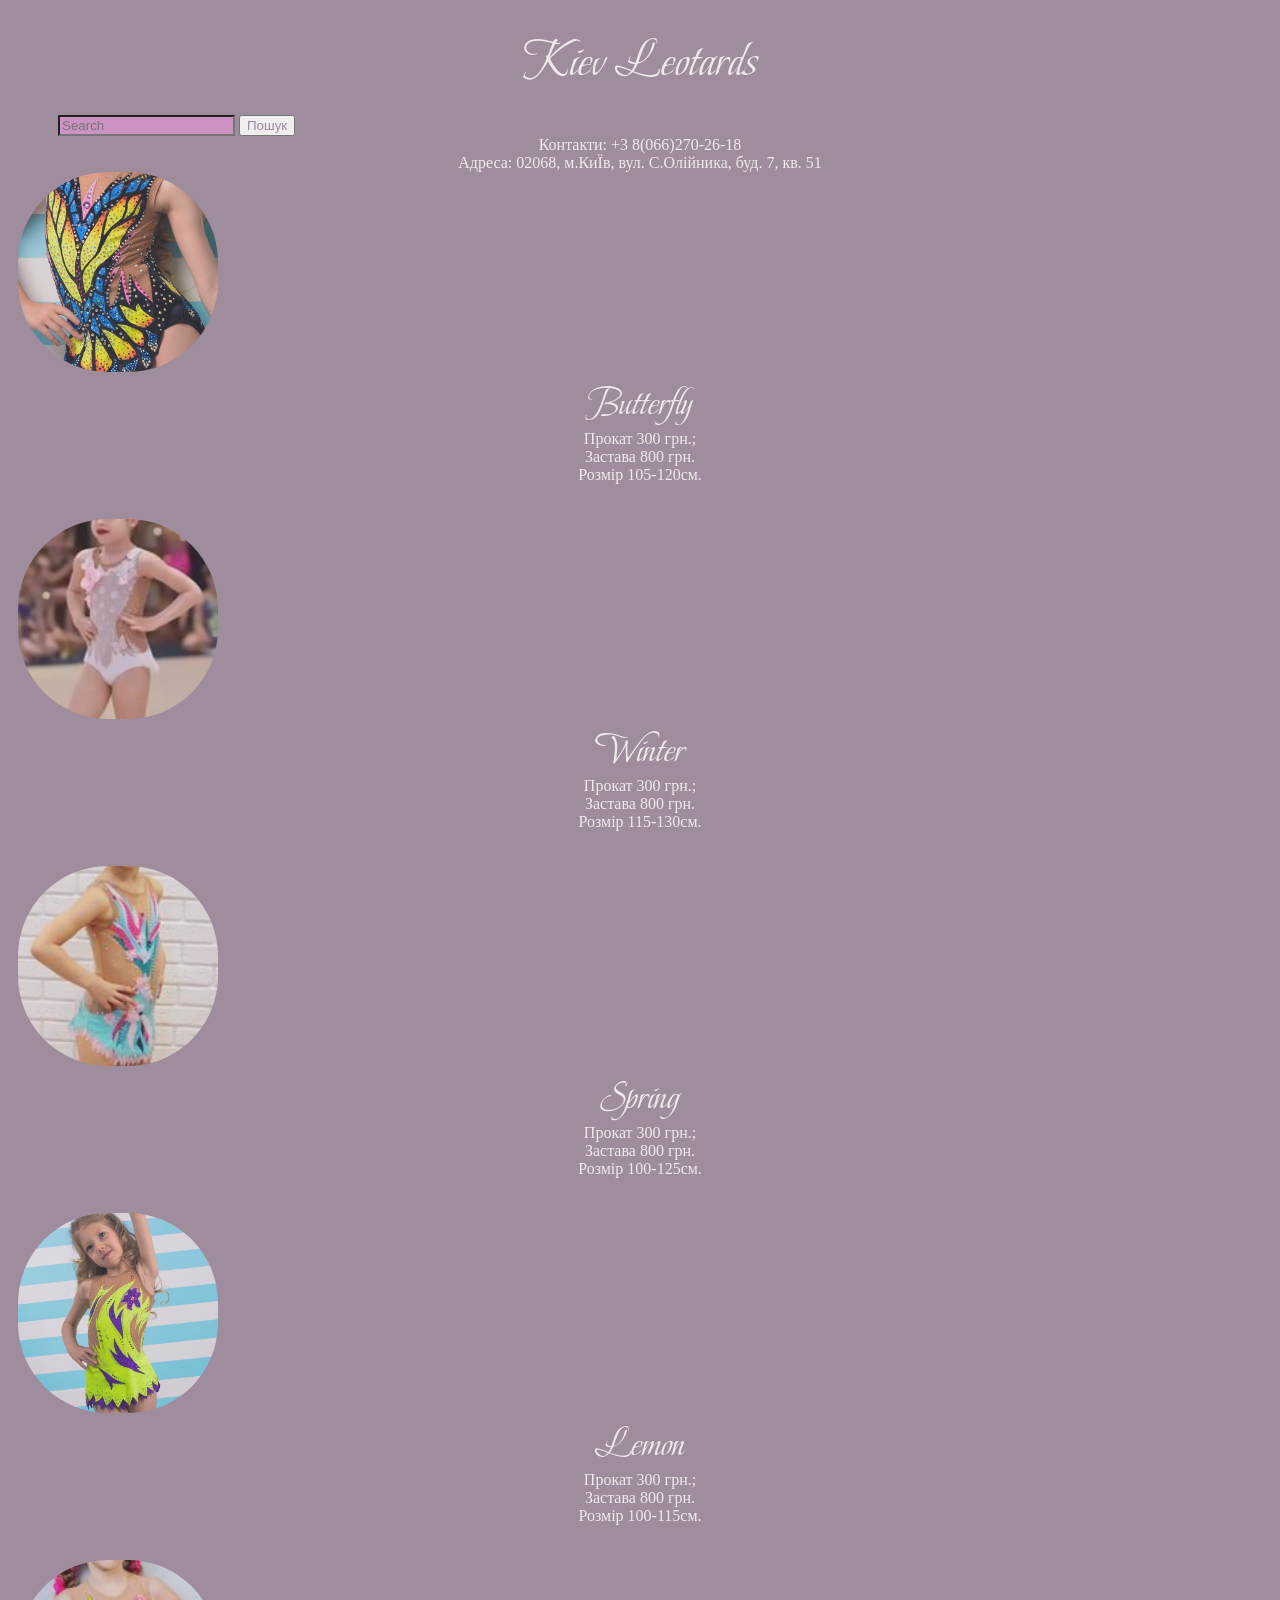
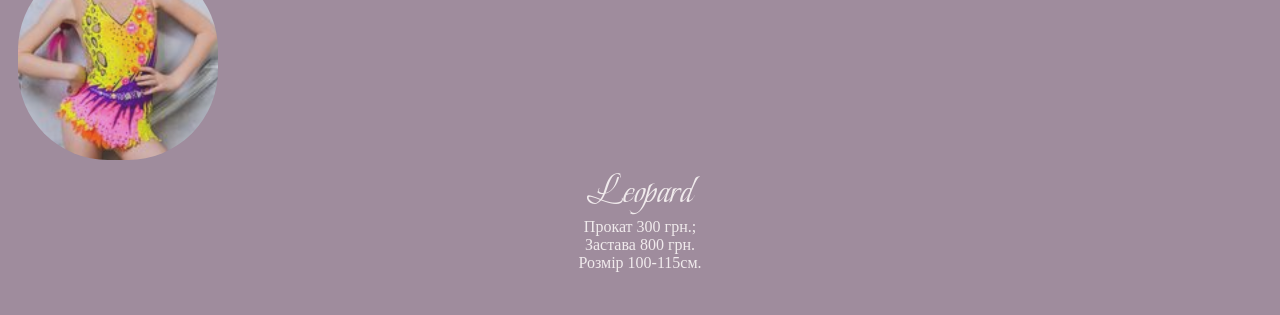
<file: leotard.html>
<!DOCTYPE html>
<html>
    <head>
        <title>Leotard Kiev</title>
        <link rel="preconnect" href="https://fonts.googleapis.com">
        <link rel="preconnect" href="https://fonts.gstatic.com" crossorigin>
        <link href="https://fonts.googleapis.com/css2?family=Amatic+SC&display=swap" rel="stylesheet">

        <link rel="preconnect" href="https://fonts.googleapis.com">
        <link rel="preconnect" href="https://fonts.gstatic.com" crossorigin>
        <link href="https://fonts.googleapis.com/css2?family=Beau+Rivage&display=swap" rel="stylesheet">

        <link rel="stylesheet" href="leotard.css">
    </head>
    <body>
        <div class="title">
           <p class="logo">
               Kiev Leotards       
           </p>
                
            
            <input class="search-bar" type="text" placeholder="Search">
           <button class="search_botton">Пошук</button>
           <div class="Kontakt">
             <p class="pKontakt">
                 Контакти: +3 8(066)270-26-18      
             </p>
             <p  class="pKontakt">
                 Адреса: 02068, м.КиЇв, вул. С.Олійника, буд. 7, кв. 51      
            </p>
            <link href='https://css.gg/instagram.css' rel='stylesheet'>
            <a class="inst" href="https://www.instagram.com/leotard_kiev/" target="_blank">
               <i class="gg-instagram"></i>
            </a>
            </div>
           
        </div>
        <div class="Presentation">
            <img class="MainPhoto" src="photo_leotard/babochka0.jpg">
            <!-- <button class="rent_botton">Метелик</button>  -->
            <p class="p_Present">
                Butterfly
            </p> 
            <p>
                Прокат 300 грн.;
            </p>
            <p>
                Застава 800 грн.
            </p>
            <p>
                Розмір 105-120см.
            </p>
        </div>
        <div class="Presentation">
            <img class="MainPhoto" src="photo_leotard/biluy0.jpg">
            <!-- <button class="rent_botton">Метелик</button>  -->
            <p class="p_Present">
                Winter
            </p> 
            <p>
                Прокат 300 грн.;
            </p>
            <p>
                Застава 800 грн.
            </p>
            <p>
                Розмір 115-130см.
            </p>
        </div>  
        <div class="Presentation">
            <img class="MainPhoto" src="photo_leotard/biruza0.jpg">
            <!-- <button class="rent_botton">Метелик</button>  -->
            <p class="p_Present">
                Spring
            </p> 
            <p>
                Прокат 300 грн.;
            </p>
            <p>
                Застава 800 грн.
            </p>
            <p>
                Розмір 100-125см.
            </p>
        </div>  
        <div class="Presentation">
            <img class="MainPhoto" src="photo_leotard/limon0.jpg">
            <!-- <button class="rent_botton">Метелик</button>  -->
            <p class="p_Present">
                Lemon
            </p> 
            <p>
                Прокат 300 грн.;
            </p>
            <p>
                Застава 800 грн.
            </p>
            <p>
                Розмір 100-115см.
            </p>
        </div>  
        <div class="Presentation">
            <img class="MainPhoto" src="photo_leotard/leopard0.jpg">
            <!-- <button class="rent_botton">Метелик</button>  -->
            <p class="p_Present">
                Leopard
            </p> 
            <p>
                Прокат 300 грн.;
            </p>
            <p>
                Застава 800 грн.
            </p>
            <p>
                Розмір 100-115см.
            </p>
        </div>  
             
      
        <p>
            
        </p>
     
    </body>
</html>
</file>
<file: leotard.css>
body {
   background-color: rgba(131, 106, 128, 0.767);
}
.container{
	 max-width: 1140px;
	 margin: 0 auto;
}
p{
	font-size: 16px;
	text-align: center;
	color: rgb(240, 234, 236);
	margin-top: 0px;
	margin-bottom: 0px;
  }
  a{
	color: white;
	text-decoration: none;
  }
/* ___________________header____________________________ */
.title__container{
    border-style: groove;
    border-color: rgba(186, 178, 194, 0.39);
	 margin-bottom: 15px;
}
.search-bar{
   margin-left: 50px; 
  	background-color: rgb(204, 146, 194);
   color: rgb(131, 106, 128);;
}
.search_botton{
    color:rgba(131, 106, 128, 0.767);;
}
.logo{
    font-size: 50px;
	 padding: 20px;
    font-family:Beau Rivage ;
	 border-bottom: groove  rgba(186, 178, 194, 0.39);
	 transition: all 0.5s ease;
	 animation-duration: 3s;
	}
.contact{
    display:flex;
	 flex-direction: column;
	 justify-content:space-between;
	 align-items: flex-start;
	 margin: 10px; 
}
.contact>:not(:last-child){
	margin-bottom: 10px;
}
.contact :last-child{
	align-self: center;
}
.contact__img{
	height: 24px;
}

.contacts__social>:not(:last-child){
	margin-right: 15px;
}
.social{
	display: inline-block;
	margin-top: 5px; 
	color:rgb(112, 77, 143);
	transition: all 0.5s ease;
}
.social:hover{
  box-shadow: 0px 0px 10px rgba(255, 255, 255),inset 0px 0px 10px rgba(255, 255, 255);
  color:rgb(87, 39, 129);
  border-radius: 30%;
}
.phone, .adress {
	transition: all 0.5s ease;
}
.phone:hover, .adress:hover{
	text-decoration: underline;
	text-shadow: 0px 0px 5px rgba(255, 255, 255);
}


/*___________________main____________________________ */

.main__container{
	display: flex;
	flex-wrap: wrap;
	justify-content: space-between;
	align-items: center;
}
.main__link{
	display:inline-block;
	position: relative;
}

.MainPhoto{
    width: 200px;
    border-radius: 45%;
	 opacity: 0.8;
	 top:50px;
	 z-index: 0;
	 transition: all 1s ease;
}

.MainPhoto:hover{
    opacity:1;
    box-shadow: 0px 0px 50px rgba(255, 255, 255, .5);
	 transform: scale(1.1);
}
.Presentation{
    padding: 0px 10px 35px;
}
.main__link .more{
	position: absolute;
	color:rgba(255, 255, 255, 0.856);
	font-weight: 800;
	font-family:Amatic SC;
	font-size: 30px;
	justify-content: center;
	align-items: center;
	top: 35%;
	left: 15%;
	pointer-events: none;
	opacity: 0;
	transition: all 1s ease;
}
.main__link:hover .more{
	opacity:1;
}
.p_Present{
	 font-family:Beau Rivage ;
    font-size: 40px;
}

@media (min-width: 650px) {
	.title__container{
		display: flex;
		justify-content: space-between;
	}
	.logo{
		border-bottom: none;
	}
}
@media (max-width: 455px) {
	.main__container{
		flex-direction: column;
	}
	.title__container{
		position: sticky;
		top: 0px;
	 	background-color: rgb(172, 153, 170);
		z-index: 5;
	}
	.logo{
		padding: 0px;
	}
	.contact{
		margin: 5px;
 	 }
 	 .contact>:not(:last-child){
		  margin-bottom: 5px;
 	 }
}
</file>
